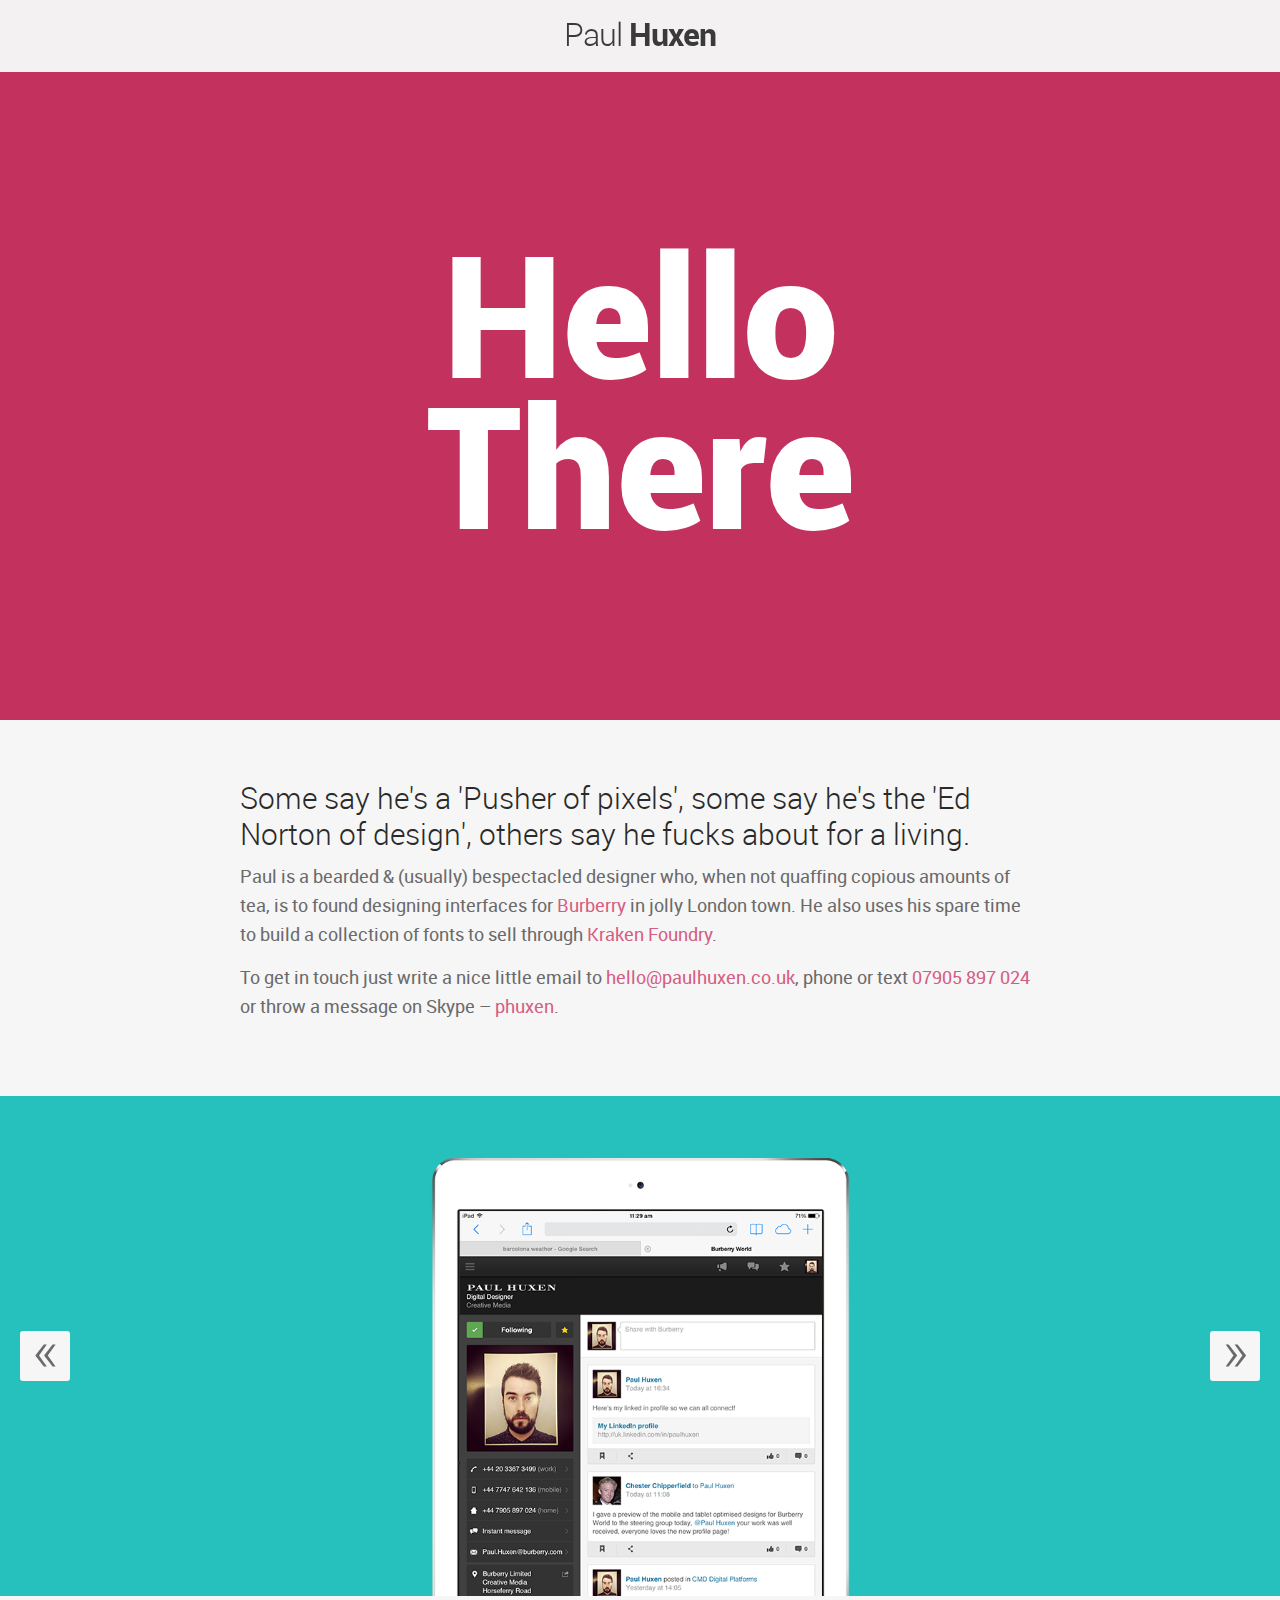
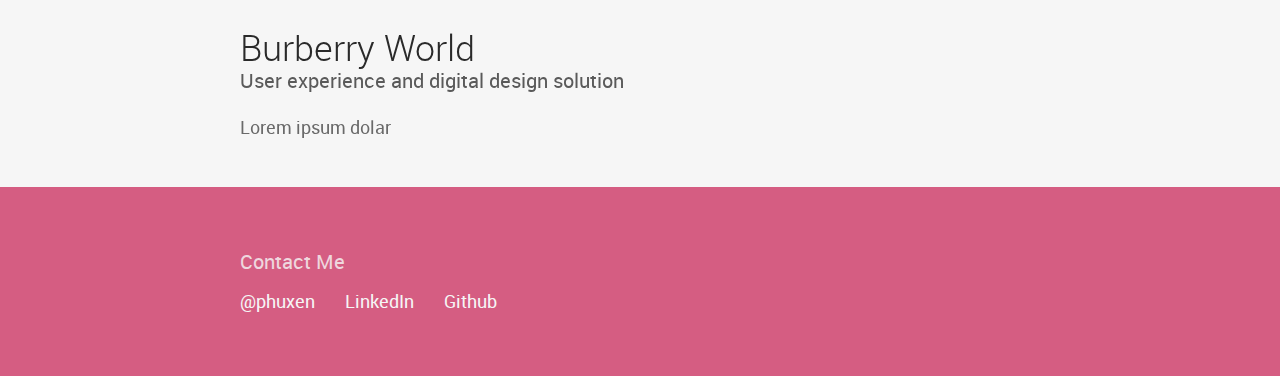
<file: index.html>
<!DOCTYPE html>
<html lang="en">
	<head>
		<meta charset="utf-8">
		<title>Paul Huxen | Digital Designer</title>
		<meta name="description" content="Some say he's a 'Pusher of pixels', some say he's the 'Ed Norton of design', others say he fucks about for a living">
		<meta name="viewport" content="initial-scale=1.0, maximum-scale=1.0, user-scalable=no;" />
		<meta name="apple-mobile-web-app-capable" content="yes" />
		<meta name="apple-mobile-web-app-status-bar-style" content="black" />
		
		<!--
		CSS
		-->
		<link href="web_assets/css/batman.css" rel="stylesheet">
		
		<!--
		JAVASCRIPT
		-->
		<script src="web_assets/js/jquery.js"></script>
		<script src="web_assets/iosSlider/_src/iosslider.v1.0.35.js"></script>
		<script src="web_assets/js/robin.js"></script>
		
		<!-- Fav and touch icons -->
		<link rel="shortcut icon" href="web_assets/ico/favicon.png">
		<link rel="apple-touch-icon-precomposed" sizes="144x144" href="web_assets/ico/apple-touch-icon-144-precomposed.png">
		<link rel="apple-touch-icon-precomposed" sizes="114x114" href="web_assets/ico/apple-touch-icon-114-precomposed.png">
		<link rel="apple-touch-icon-precomposed" sizes="72x72" href="web_assets/ico/apple-touch-icon-72-precomposed.png">
		<link rel="apple-touch-icon-precomposed" href="web_assets/ico/apple-touch-icon-57-precomposed.png">
		
		<script type="text/javascript">
		  var _gaq = _gaq || [];
		  _gaq.push(['_setAccount', 'UA-22647358-1']);
		  _gaq.push(['_setDomainName', 'paulhuxen.co.uk']);
		  _gaq.push(['_trackPageview']);

		  (function() {
		    var ga = document.createElement('script'); ga.type = 'text/javascript'; ga.async = true;
		    ga.src = ('https:' == document.location.protocol ? 'https://ssl' : 'http://www') + '.google-analytics.com/ga.js';
		    var s = document.getElementsByTagName('script')[0]; s.parentNode.insertBefore(ga, s);
		  })();
		</script>
	</head>
	<body>   
	    
	    <div class="nav alt">
			<div class="navInner">
				<div class="brand">Paul <strong>Huxen</strong></div>
				<ul class="socialLinks displayNone">
					<li>
						<a class="twitter" href="http://www.twitter.com/phuxen" target="_blank">@phuxen</a>
					</li>
					<li>
						<a class="linkedin" href="http://www.linkedin.com/in/paulhuxen" target="_blank">LinkedIn</a>
					</li>
					<li>
						<a class="github" href="https://github.com/phuxen?tab=repositories" target="_blank">Github</a>
					</li>
				</ul>
			</div>
	    </div> 
	    
	    <div class="mainContent">
	    	
	    	<div class="hero">
	    		<div class="heroInner">
		    		<h1>Hello</h1>
		    		<h1>There</h1>
	    		</div>
	    	</div>
	    	
	    	<div class="article about">
		    	<div class="articleInner">
		    		<div class="selfie">
		    			<div class="selfieInner"></div>
	    			</div>
					<h3>Some say he's a 'Pusher of pixels', some say he's the 'Ed Norton of design', others say he fucks about for a living.</h5>
					<p>Paul is a bearded &amp; (usually) bespectacled designer who, when not quaffing copious amounts of tea, is to found designing interfaces for <a href="http://www.burberry.co.uk" title="Burberry" target="_blank">Burberry</a> in jolly London town. He also uses his spare time to build a collection of fonts to sell through <a href="http://www.krakenfoundry.co.uk" title="Kraken Foundry" target="_blank">Kraken Foundry</a>.</p>
					<p>To get in touch just write a nice little email to <a href="mailto:hello@paulhuxen.co.uk?subject=Hello there…">hello@paulhuxen.co.uk</a>, phone or text <a>07905 897 024</a> or throw a message on Skype – <a>phuxen</a>.</p>
		    	</div>
	    	</div>
	    	
	    	<div class="iosslider bw">
				<div class="slider">
					
					<div class="slide bw">
						<div class="image">
							<div class="imageInner"></div>
						</div>
						<div class="article slideCopy">
							<div class="articleInner">
								<h2>Burberry World</h2>
								<h3>User experience and digital design solution</h3>
								<p>Lorem ipsum dolar</p>
							</div>
						</div>
					</div>
					
					<div class="slide ltkd">
						<div class="image">
							<div class="imageInner"></div>
						</div>
						<div class="article slideCopy">
							<div class="articleInner">
								<h2>Let The Kids Dance</h2>
								<h3>Fashion design and illustration</h3>
								<p>Lorem ipsum dolar</p>
							</div>
						</div>
					</div>
					
					<div class="slide two">
						<div class="image">
							<div class="imageInner"></div>
						</div>
						<div class="article slideCopy">
							<div class="articleInner">
								<h2>Smash Arts</h2>
								<h3>Art collective identity & Advertising</h3>
								<p>Lorem ipsum dolar</p>
							</div>
						</div>
					</div>
					
				</div>
				<div class="sliderPrev">&#171;</div>
				<div class="sliderNext">&#187;</div>
	    	</div>
	    	
	    	<footer class="footer">
	    		<div class="footerInner">
		    		<h5>Contact Me</h5>
		    		<ul class="footerContact">
			    		<li class="footerContactItem">
							<a class="twitter" href="http://www.twitter.com/phuxen" target="_blank">@phuxen</a>
						</li>
						<li class="footerContactItem">
							<a class="linkedin" href="http://www.linkedin.com/in/paulhuxen" target="_blank">LinkedIn</a>
						</li>
						<li class="footerContactItem">
							<a class="github" href="https://github.com/phuxen?tab=repositories" target="_blank">Github</a>
						</li>
		    		</ul>
		    		
	    		</div>
	    	</footer>
	    	
	    </div><!-- /mainContent -->
	
	</body>
</html>
</file>
<file: web_assets/css/batman.css>
@import "../fonts/leckerli-one/leckerli-one.css";

@import "../fonts/roboto_light_macroman/stylesheet.css";

@import "../fonts/roboto_regular_macroman/stylesheet.css";

@import "../fonts/roboto_bold_macroman/stylesheet.css";

@import "../fonts/roboto_black_macroman/stylesheet.css";
/* http://meyerweb.com/eric/tools/css/reset/ 
   v2.0 | 20110126
   License: none (public domain)
*/
html,
body,
div,
span,
applet,
object,
iframe,
h1,
h2,
h3,
h4,
h5,
h6,
p,
blockquote,
pre,
a,
abbr,
acronym,
address,
big,
cite,
code,
del,
dfn,
em,
img,
ins,
kbd,
q,
s,
samp,
small,
strike,
strong,
sub,
sup,
tt,
var,
b,
u,
i,
center,
dl,
dt,
dd,
ol,
ul,
li,
fieldset,
form,
label,
legend,
table,
caption,
tbody,
tfoot,
thead,
tr,
th,
td,
article,
aside,
canvas,
details,
embed,
figure,
figcaption,
footer,
header,
hgroup,
menu,
nav,
output,
ruby,
section,
summary,
time,
mark,
audio,
video {
  margin: 0;
  padding: 0;
  border: 0;
  font-size: 100%;
  font: inherit;
  vertical-align: baseline;
}
/* HTML5 display-role reset for older browsers */
article,
aside,
details,
figcaption,
figure,
footer,
header,
hgroup,
menu,
nav,
section {
  display: block;
}
body {
  line-height: 1;
}
ol,
ul {
  list-style: none;
}
blockquote,
q {
  quotes: none;
}
blockquote:before,
blockquote:after,
q:before,
q:after {
  content: '';
  content: none;
}
table {
  border-collapse: collapse;
  border-spacing: 0;
}
/* -----------------------------------------------------------------------------------------

COLOURS

----------------------------------------------------------------------------------------- */
/* -----------------------------------------------------------------------------------------

WIDTHS & HEIGHTS

----------------------------------------------------------------------------------------- */
/* -----------------------------------------------------------------------------------------

TYPOGRAPHY

----------------------------------------------------------------------------------------- */
/* -----------------------------------------------------------------------------------------

Useful classes

----------------------------------------------------------------------------------------- */
.noSelect {
  -webkit-touch-callout: none;
  -webkit-user-select: none;
  -khtml-user-select: none;
  -moz-user-select: none;
  -ms-user-select: none;
  -o-user-select: none;
  user-select: none;
}
.displayNone {
  display: none!important;
}
.clear {
  clear: both;
  float: none;
}
.clear:after {
  clear: both;
  content: ".";
  display: block;
  height: 0;
  visibility: hidden;
}
/* =========================================================================================

GLOBAL

========================================================================================= */
body,
html {
  height: 100%;
}
body {
  color: #6a6a6a;
  font-size: 18px;
  font-family: "robotoregular", Helvetica, Arial, sans-serif;
  font-weight: 300;
  line-height: 1.6;
  background: #f6f6f6;
}
* {
  -webkit-box-sizing: border-box;
  /* Safari/Chrome, other WebKit */

  -moz-box-sizing: border-box;
  /* Firefox, other Gecko */

  box-sizing: border-box;
  /* Opera/IE 8+ */

}
.wrapper {
  margin: 0 auto;
  height: inherit;
}
.nav {
  -webkit-touch-callout: none;
  -webkit-user-select: none;
  -khtml-user-select: none;
  -moz-user-select: none;
  -ms-user-select: none;
  -o-user-select: none;
  user-select: none;
  cursor: default;
  background: rgba(245, 245, 245, 0.98);
  position: fixed;
  min-height: 72px;
  width: 100%;
  padding: 16px 0 0;
  z-index: 99;
}
.nav .navInner {
  margin: 0 auto;
  padding: 0 30px;
  text-align: center;
}
.nav .navInner .brand {
  color: #3a3a3a;
  font-family: "robotolight", Helvetica, Arial, sans-serif;
  font-size: 32px;
  line-height: 36px;
  display: block;
  letter-spacing: -1px;
}
.nav .navInner .socialLinks {
  list-style: none;
  float: right;
}
.nav .navInner .socialLinks li {
  float: left;
  padding: 5px 0 0 15px;
}
.nav .navInner .socialLinks li a {
  color: #5a5a5a;
}
.mainContent {
  height: 100%;
  /* iosSlider */

  /* footer */

}
.mainContent .hero {
  -webkit-touch-callout: none;
  -webkit-user-select: none;
  -khtml-user-select: none;
  -moz-user-select: none;
  -ms-user-select: none;
  -o-user-select: none;
  user-select: none;
  cursor: default;
  background-color: #c3325f;
  background-repeat: no-repeat;
  background-size: cover;
  background-position: center;
  width: 100%;
  min-height: 80%;
  position: relative;
  padding-top: 102px;
  padding-bottom: 30px;
  padding-left: 20px;
  padding-right: 20px;
  display: table;
}
.mainContent .hero .heroInner {
  display: table-cell;
  vertical-align: middle;
  text-align: center;
}
.mainContent .hero h1 {
  font-family: "robotoblack", Helvetica, Arial, sans-serif;
  font-size: 170px;
  line-height: 0.8;
  color: #fff;
  letter-spacing: -1px;
}
.mainContent .article {
  padding: 60px;
}
.mainContent .article .articleInner {
  max-width: 800px;
  margin: 0 auto;
}
.mainContent .article.slideCopy {
  padding: 30px 60px;
}
.mainContent .iosslider {
  -webkit-touch-callout: none;
  -webkit-user-select: none;
  -khtml-user-select: none;
  -moz-user-select: none;
  -ms-user-select: none;
  -o-user-select: none;
  user-select: none;
  position: relative;
  background: #e9e9e9;
  width: 100%;
  height: auto!important;
  float: left;
  /* slider */

}
.mainContent .iosslider .slider {
  /* required */

  width: 100%;
  background: #f6f6f6;
  /* slide */

}
.mainContent .iosslider .slider .slide {
  /* required */

  float: left;
  width: 100%;
}
.mainContent .iosslider .slider .slide .image .imageInner {
  height: 500px;
  background-repeat: no-repeat;
  background-size: contain;
  background-position: center top;
  max-width: 800px;
  margin: 0 auto;
}
.mainContent .iosslider .slider .slide .article h2 {
  margin: 0;
}
.mainContent .iosslider .slider .slide .article h3 {
  margin: 0;
  color: #5a5a5a;
  font-family: "robotoregular", Helvetica, Arial, sans-serif;
  font-size: 20px;
}
.mainContent .iosslider .slider .slide .article h5 {
  margin: 0;
  color: #999;
  font-family: "robotoregular", Helvetica, Arial, sans-serif;
  font-size: 20px;
}
.mainContent .iosslider .slider .slide .article p {
  padding: 20px 0 0;
}
.mainContent .iosslider .slider .slide.bw .image {
  background: #26c1bd;
}
.mainContent .iosslider .slider .slide.bw .image .imageInner {
  background-image: url('../images/_heros/Hero_700-BurberryWorld-B.png');
}
.mainContent .iosslider .slider .slide.two .image {
  background: #ffc40d;
}
.mainContent .iosslider .slider .slide.two .image .imageInner {
  background-image: url('../images/_heros/Hero_700-Smash-A.png');
}
.mainContent .iosslider .slider .slide.ltkd .image {
  background: #e9e9e9;
}
.mainContent .iosslider .slider .slide.ltkd .image .imageInner {
  background-image: url('../images/_heros/Hero_400-LTKD-A.jpg');
  background-position: center bottom;
}
.mainContent .iosslider .sliderPrev,
.mainContent .iosslider .sliderNext {
  -webkit-border-radius: 3px;
  -moz-border-radius: 3px;
  border-radius: 3px;
  -webkit-transition: 0.1s linear all;
  -moz-transition: 0.1s linear all;
  -ms-transition: 0.1s linear all;
  -o-transition: 0.1s linear all;
  transition: 0.1s linear all;
  position: absolute;
  z-index: 9999;
  top: 235px;
  height: 50px;
  width: 50px;
  background: #f6f6f6;
  font-size: 58px;
  font-family: "robotolight", Helvetica, Arial, sans-serif;
  line-height: 0.65;
  text-align: center;
}
.mainContent .iosslider .sliderPrev:hover,
.mainContent .iosslider .sliderNext:hover {
  color: #2a2a2a;
}
.mainContent .iosslider .sliderPrev {
  left: 20px;
}
.mainContent .iosslider .sliderNext {
  right: 20px;
}
.mainContent .footer {
  background: #d55d82;
  padding: 60px;
  width: 100%;
  float: left;
  /* footerInner */

}
.mainContent .footer .footerInner {
  max-width: 800px;
  margin: 0 auto;
  /* footerContact */

}
.mainContent .footer .footerInner h5 {
  color: #f6f6f6;
  opacity: 0.8;
}
.mainContent .footer .footerInner .footerContact {
  list-style: none;
}
.mainContent .footer .footerInner .footerContact .footerContactItem {
  float: left;
  padding: 0 30px 0 0;
}
.mainContent .footer .footerInner .footerContact .footerContactItem a {
  color: #f6f6f6;
}
/* =========================================================================================

TYPOGRAPHY

========================================================================================= */
/* -------------------------------------------------------
Headers
------------------------------------------------------- */
h1,
h2,
h3,
h4,
h5 {
  font-weight: normal;
}
h1 {
  color: #2a2a2a;
  font-family: "robotolight", Helvetica, Arial, sans-serif;
  font-size: 48px;
  line-height: 1.2;
  margin-bottom: 15px;
}
h1.homeHeader {
  font-size: 3em;
  text-align: center;
}
h1 em {
  text-transform: none;
  color: #6a6a6a;
}
h2 {
  color: #2a2a2a;
  font-family: "robotolight", Helvetica, Arial, sans-serif;
  font-size: 36px;
  line-height: 1.2;
  margin-bottom: 15px;
}
h2 em {
  text-transform: none;
  color: #6a6a6a;
}
h3 {
  color: #2a2a2a;
  font-family: "robotolight", Helvetica, Arial, sans-serif;
  font-size: 30px;
  line-height: 1.2;
  margin-bottom: 10px;
}
h3 em {
  text-transform: none;
  color: #6a6a6a;
}
h4 {
  color: #2a2a2a;
  font-family: "robotoregular", Helvetica, Arial, sans-serif;
  font-size: 22px;
  line-height: 1.2;
  margin-bottom: 10px;
}
h4 em {
  text-transform: none;
  color: #6a6a6a;
}
h5 {
  color: #2a2a2a;
  font-family: "robotoregular", Helvetica, Arial, sans-serif;
  font-size: 20px;
  line-height: 1.5;
  margin-bottom: 10px;
}
h5 em {
  text-transform: none;
  color: #6a6a6a;
}
/* -------------------------------------------------------
Paragraphs and other
------------------------------------------------------- */
p,
address {
  margin-bottom: 15px;
  font-size: 1em;
}
em {
  font-style: italic;
  font-weight: normal;
  font-family: Constantia, "Lucida Bright", Lucidabright, "Lucida Serif", Lucida, "DejaVu Serif", "Bitstream Vera Serif", "Liberation Serif", Georgia, serif;
}
strong {
  font-weight: normal;
  font-family: "robotobold", Helvetica, Arial, sans-serif;
}
a {
  color: #d55d82;
  text-decoration: none;
  -webkit-transition: 0.1s linear all;
  -moz-transition: 0.1s linear all;
  -ms-transition: 0.1s linear all;
  -o-transition: 0.1s linear all;
  transition: 0.1s linear all;
}
a:hover {
  color: #cb3463;
  text-decoration: underline;
  cursor: pointer;
}
.superscript {
  vertical-align: super;
  font-size: 70%;
}
.subscript {
  vertical-align: bottom;
  font-size: 70%;
}
::selection {
  background: #d55d82;
  color: #ffffff;
}
::-moz-selection {
  background: #d55d82;
  color: #ffffff;
}
/* =========================================================================================

Desktop

========================================================================================= */
@media screen and (min-device-width: 1025px) and (max-width: 1380px) {
  
}
/* =========================================================================================

Tablet

========================================================================================= */
@media screen and (min-width: 720px) and (max-width: 1024px) {
  .mainContent .hero {
    padding-left: 60px;
  }
  .mainContent .hero h1 {
    font-size: 120px;
    line-height: 0.8;
  }
  .mainContent .article {
    padding: 40px;
  }
}
/* =========================================================================================

Mobile

========================================================================================= */
@media screen and (max-width: 719px) {
  .mainContent {
    /* /iosslider */
  
  }
  .mainContent .hero {
    min-height: 100%;
  }
  .mainContent .hero h1 {
    font-size: 80px;
    line-height: 0.7;
  }
  .mainContent .article {
    padding: 30px;
  }
  .mainContent .article.slideCopy {
    padding: 30px;
  }
  .mainContent .iosslider {
    /* slider */
  
  }
  .mainContent .iosslider .slider {
    /* slide */
  
  }
  .mainContent .iosslider .slider .slide .image .imageInner {
    height: 300px;
    background-size: contain;
    background-position: center top;
    margin: 0 50px;
  }
  .mainContent .iosslider .slider .slide.ltkd .image .imageInner {
    background-image: url('../images/_heros/Hero_400-LTKD-B.jpg');
  }
  .mainContent .iosslider .sliderPrev,
  .mainContent .iosslider .sliderNext {
    -webkit-border-radius: 0px;
    -moz-border-radius: 0px;
    border-radius: 0px;
    top: 0;
    padding-top: 135px;
    height: 300px;
    background: rgba(245, 245, 245, 0.2);
  }
  .mainContent .iosslider .sliderPrev:hover,
  .mainContent .iosslider .sliderNext:hover {
    background: rgba(245, 245, 245, 0.5);
  }
  .mainContent .iosslider .sliderPrev {
    left: 0;
  }
  .mainContent .iosslider .sliderNext {
    right: 0;
  }
  .mainContent .footer {
    padding: 30px;
  }
}
</file>
